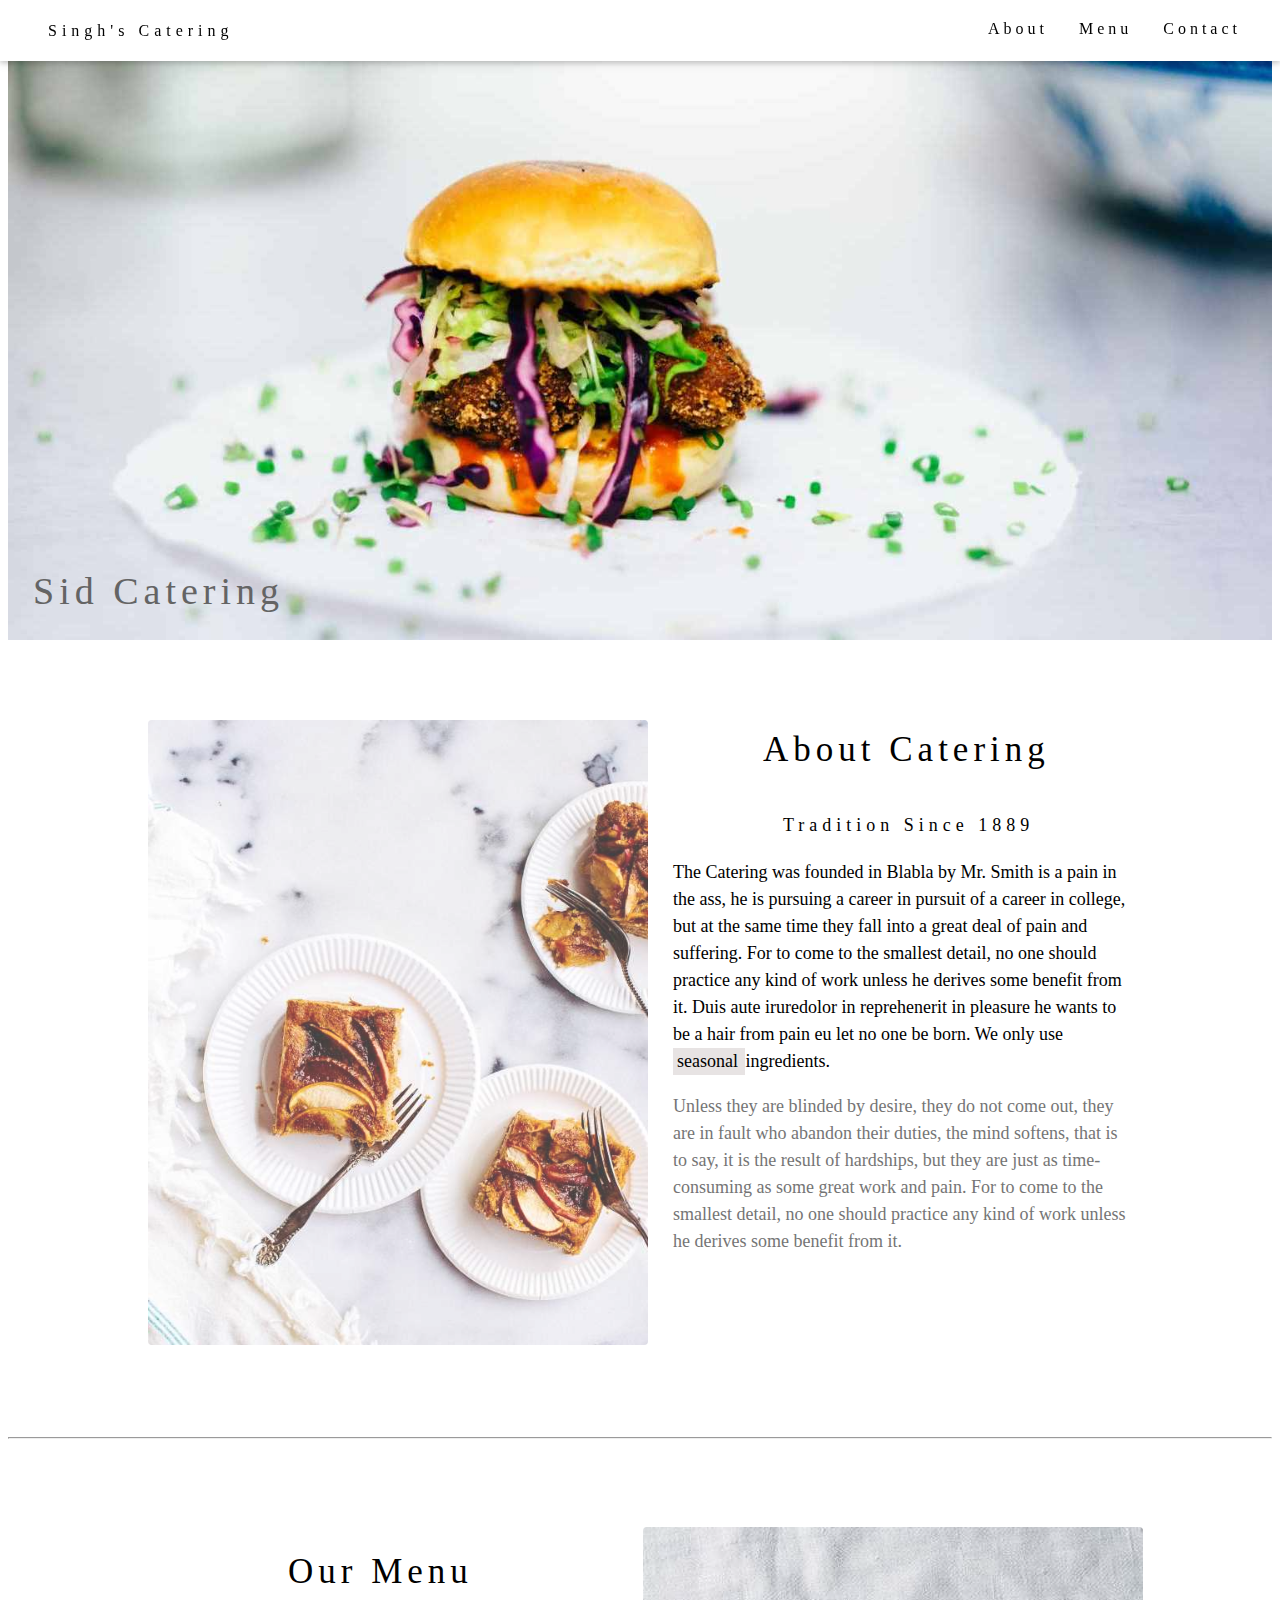
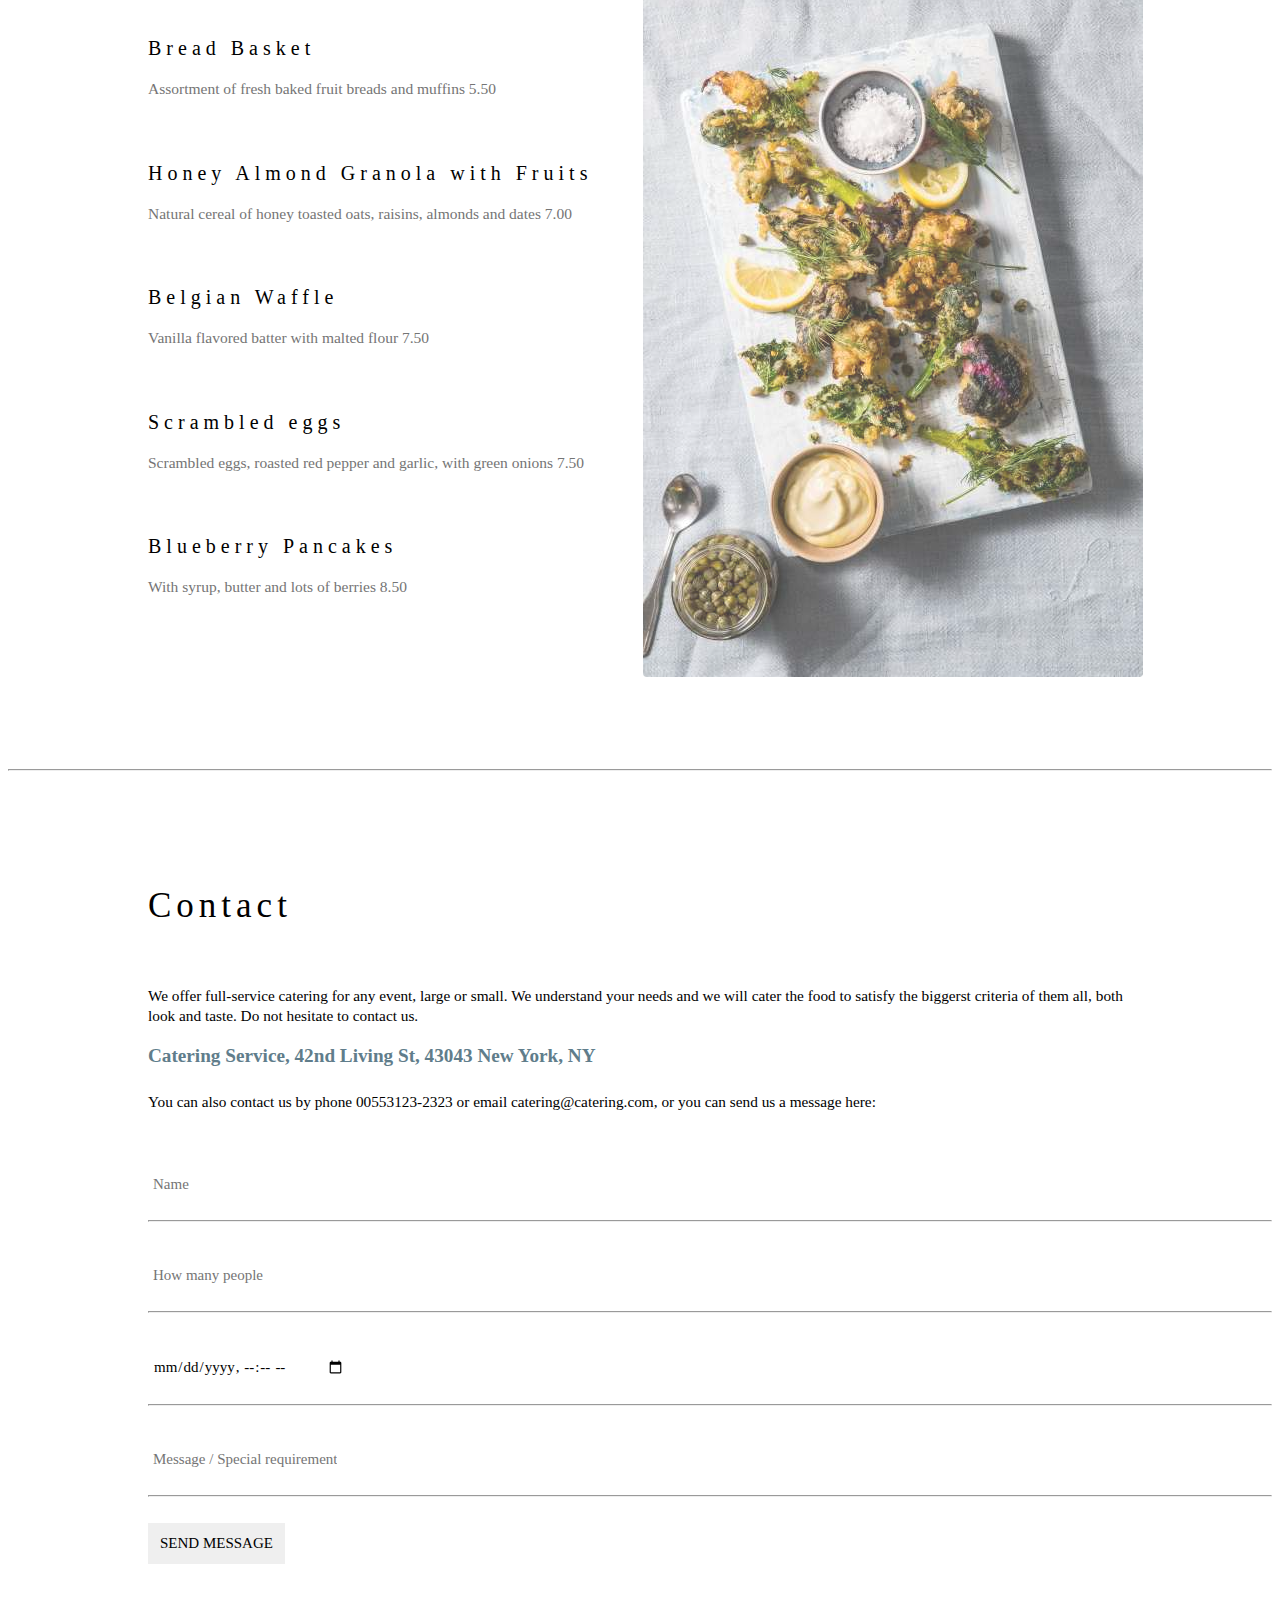
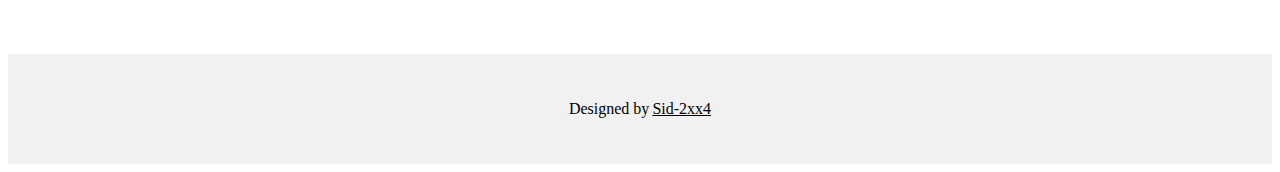
<file: index.html>
<!DOCTYPE html>
<html lang="en">
<head>
  <meta charset="UTF-8">
  <meta http-equiv="X-UA-Compatible" content="IE=edge">
  <meta name="viewport" content="width=device-width, initial-scale=1.0">
  <title>Sid Catering</title>
   
    <link rel="stylesheet" href="styles/header.css">
    <link rel="stylesheet" href="styles/picture.css">
    <link rel="stylesheet" href="styles/body.css">
</head>

<body> 
    
  <header class="header">

    <div class="cat">
      <a class="singhs" href="index.html">Singh's Catering</a>
    </div>

       <div class="navigate">
      <a class="about" href="about.html">About</a>
   
      <a class="me" href="menu.html">Menu</a>          
  
      <a class="cont" href="contact.html">Contact</a>
          </div> 

  </header> 

                  <div class="home-img">
                    <img class="burger" src="pictures/hamburger.jpg" alt="burger">
                    <div class="write-image">
                      Sid Catering
                        </div>
                  </div>
                          
                  <div class="div-1">

                    <div class="second">
                      <img class="table-img" src="pictures/tableplate.jpg" alt="plate">
                    </div>
            
                      <div>

                <p class="abt-cat">
                  About Catering
                </p>

                 <p class="stat">
                  Tradition Since 1889
                 </p> 
                 
                <p class="para-1">
                  The Catering was founded in Blabla by Mr. Smith is a pain in the ass, he is pursuing a career in pursuit of a career in college, but at the same time they fall into a great deal of pain and suffering. For to come to the smallest detail, no one should practice any kind of work unless he derives some benefit from it. Duis aute iruredolor in reprehenerit in pleasure he wants to be a hair from pain eu let no one be born. We only use <span class="seasonal"> seasonal
                </span> ingredients.
                </p>
            
                
                 <p class="para1-1">
                  Unless they are blinded by desire, they do not come out, they are in fault who abandon their duties, the mind softens, that is to say, it is the result of hardships, but they are just as time-consuming as some great work and pain. For to come to the smallest detail, no one should practice any kind of work unless he derives some benefit from it.
                </p>
             </div>
           </div>

             <hr>

             <div class="div-1">

              <div>
              <p class="menu">
                Our Menu
              </p>    

              <p class="menuh">
                Bread Basket
              </p>         
               <p class="subh">
                Assortment of fresh baked fruit breads and muffins 5.50
               </p>
        <br>
               <p class="menuh">
                Honey Almond Granola with Fruits
               </p>
                <P class="subh">
                  Natural cereal of honey toasted oats, raisins, almonds and dates 7.00
                </P>
        <br>
                <p class="menuh">
                  Belgian Waffle
                </p>
                <p class="subh">
                  Vanilla flavored batter with malted flour 7.50
                </p>
        <br>
                <p class="menuh">
                  Scrambled eggs
                </p>
                <p class="subh">
                  Scrambled eggs, roasted red pepper and garlic, with green onions 7.50
                </p>
        <br>        
                <p class="menuh">
                  Blueberry Pancakes
                </p>
                <p class="subh">
                  With syrup, butter and lots of berries 8.50
                    </p> 
             </div>

              <div class="third">
                <img class="table-img2" src="pictures/tableplate2.jpg" alt="tableplate2">
              </div>
                    
                  </div>
                
                  <hr>

              <div>

                  <p class="contact">
                  Contact 
                </p>
    
                <p class="close">
                  We offer full-service catering for any event, large or small. We understand your needs and we will cater the food to satisfy the biggerst criteria of them all, both look and taste. Do not hesitate to contact us.
                </p>
                 
                <p class="address">
                  Catering Service, 42nd Living St, 43043 New York, NY
                </p>

                 <p class="close">
                  You can also contact us by phone 00553123-2323 or email catering@catering.com, or you can send us a message here:
                 </p>
   
                    <FORM class="con-form", action="/action.php">

                      <label for="name">
                        <input type="text" placeholder="Name" id="name" class="form-design">
                        </label>
           <hr>
            <br>
                       <label for="How many people">
                          <input type="number" placeholder="How many people" id="How many people" class="form-design">
                        </label>
           <hr>
            <br>
                      <label for="date-time-local">
                          <input type="datetime-local" placeholder="26/11/2022 24:00" id="date-time-local" class="form-design">
                        </label>
           <hr>
                <br>
                       <label for="Message/Special requirements">
                          <input type="text" placeholder="Message / Special requirements" id="Message/Special requirements" class="form-design">
                       </label>          
            <hr>
           <br>
                      <button class="button-design">
                        SEND MESSAGE
                      </button>

                         </FORM>
                    </div>
          <br>
          <br>
          <br>
          <br>
          <br>
                    <footer class="foot">
                       Designed by  <span class="sid"> Sid-2xx4 </span> 
                     </footer>
</body>

</html>
</file>
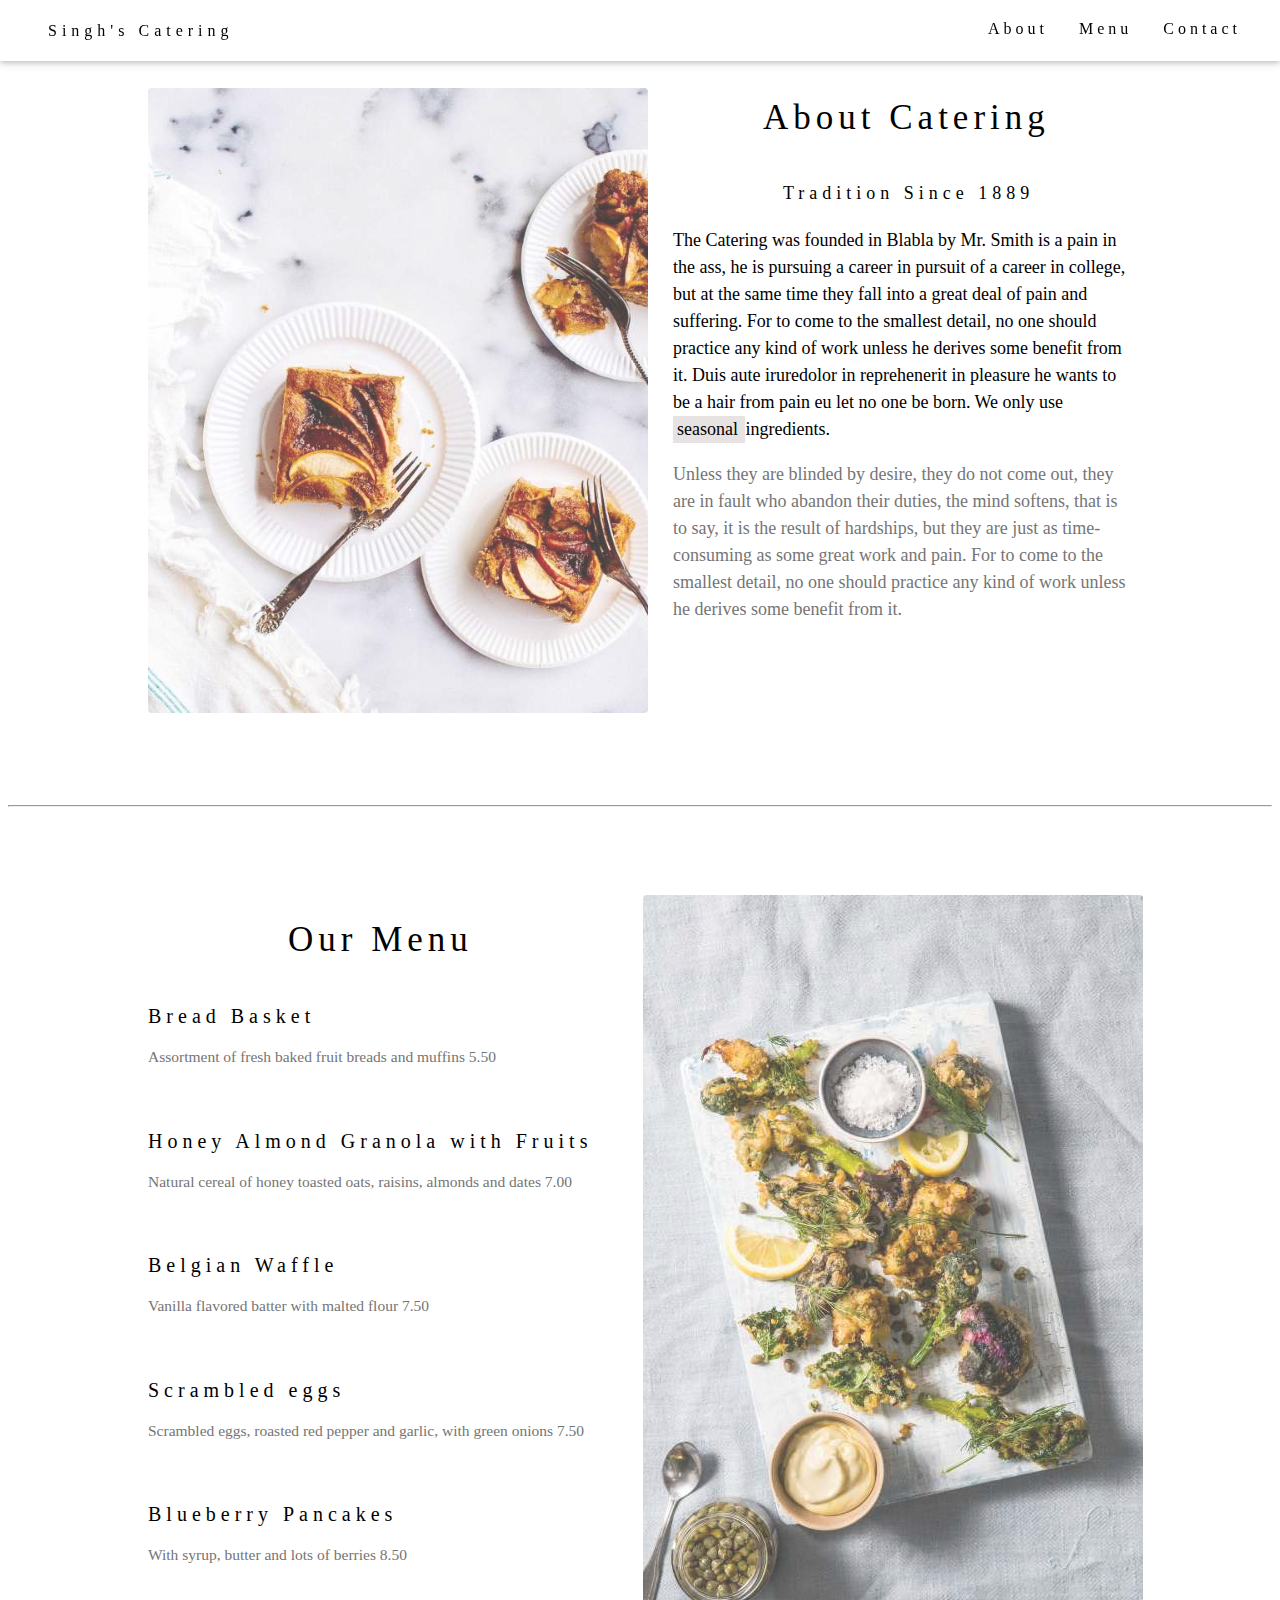
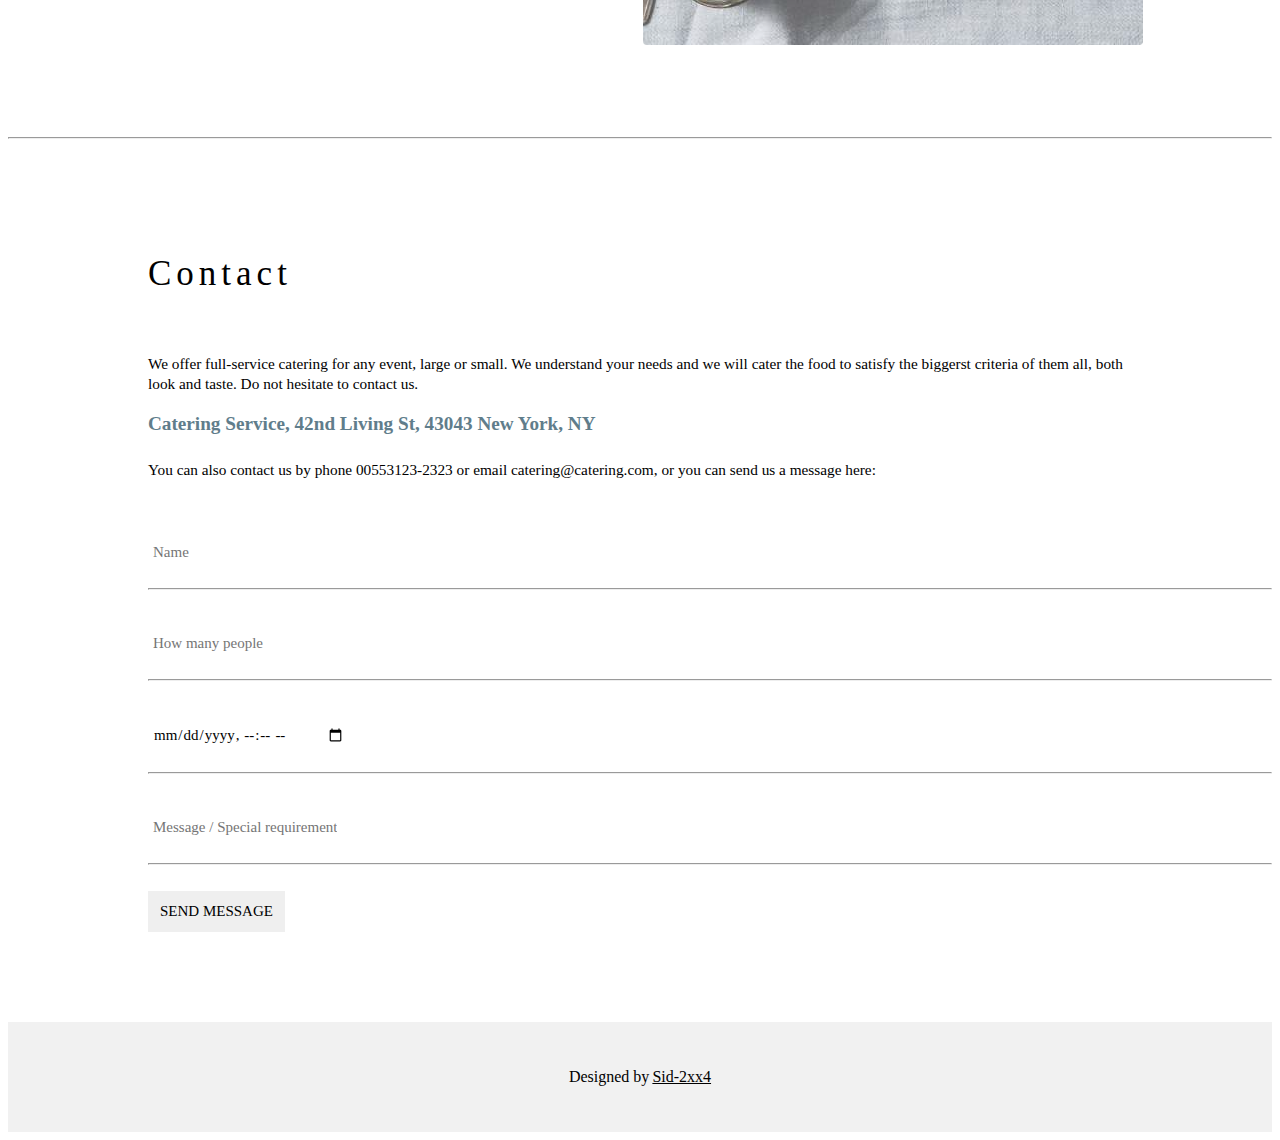
<file: about.html>
<!DOCTYPE html>
<html lang="en">
<head>
  <meta charset="UTF-8">
  <meta http-equiv="X-UA-Compatible" content="IE=edge">
  <meta name="viewport" content="width=device-width, initial-scale=1.0">
  <title>Sid Catering</title>
   
    <link rel="stylesheet" href="styles/header.css">
    <link rel="stylesheet" href="styles/picture.css">
    <link rel="stylesheet" href="styles/body.css">
</head>

<body> 
    
  <header class="header">

    <div class="cat">
      <a class="singhs" href="index.html">Singh's Catering</a>
    </div>

       <div class="navigate">
      <a class="about" href="about.html">About</a>
   
      <a class="me" href="menu.html">Menu</a>          
  
      <a class="cont" href="contact.html">Contact</a>
          </div> 

  </header> 
  
                      <div class="div-1">

                      <div class="second">
                        <img class="table-img" src="pictures/tableplate.jpg" alt="plate">
                      </div>
              
                        <div>

                <p class="abt-cat">
                  About Catering
                </p>

                 <p class="stat">
                  Tradition Since 1889
                 </p> 
                 
                <p class="para-1">
                  The Catering was founded in Blabla by Mr. Smith is a pain in the ass, he is pursuing a career in pursuit of a career in college, but at the same time they fall into a great deal of pain and suffering. For to come to the smallest detail, no one should practice any kind of work unless he derives some benefit from it. Duis aute iruredolor in reprehenerit in pleasure he wants to be a hair from pain eu let no one be born. We only use <span class="seasonal"> seasonal
                </span> ingredients.
                </p>
            
                
                 <p class="para1-1">
                  Unless they are blinded by desire, they do not come out, they are in fault who abandon their duties, the mind softens, that is to say, it is the result of hardships, but they are just as time-consuming as some great work and pain. For to come to the smallest detail, no one should practice any kind of work unless he derives some benefit from it.
                </p>
             </div>
           </div>

             <hr>

             <div class="div-1">

              <div>
              <p class="menu">
                Our Menu
              </p>    

              <p class="menuh">
                Bread Basket
              </p>         
               <p class="subh">
                Assortment of fresh baked fruit breads and muffins 5.50
               </p>
        <br>
               <p class="menuh">
                Honey Almond Granola with Fruits
               </p>
                <P class="subh">
                  Natural cereal of honey toasted oats, raisins, almonds and dates 7.00
                </P>
        <br>
                <p class="menuh">
                  Belgian Waffle
                </p>
                <p class="subh">
                  Vanilla flavored batter with malted flour 7.50
                </p>
        <br>
                <p class="menuh">
                  Scrambled eggs
                </p>
                <p class="subh">
                  Scrambled eggs, roasted red pepper and garlic, with green onions 7.50
                </p>
        <br>        
                <p class="menuh">
                  Blueberry Pancakes
                </p>
                <p class="subh">
                  With syrup, butter and lots of berries 8.50
                    </p> 
             </div>

              <div class="third">
                <img class="table-img2" src="pictures/tableplate2.jpg" alt="tableplate2">
              </div>
                    
                  </div>
                
                  <hr>

              <div>

                  <p class="contact">
                  Contact 
                </p>
    
                <p class="close">
                  We offer full-service catering for any event, large or small. We understand your needs and we will cater the food to satisfy the biggerst criteria of them all, both look and taste. Do not hesitate to contact us.
                </p>
                 
                <p class="address">
                  Catering Service, 42nd Living St, 43043 New York, NY
                </p>

                 <p class="close">
                  You can also contact us by phone 00553123-2323 or email catering@catering.com, or you can send us a message here:
                 </p>
   
                    <FORM class="con-form", action="/action.php">

                      <label for="name">
                        <input type="text" placeholder="Name" id="name" class="form-design">
                        </label>
           <hr>
            <br>
                       <label for="How many people">
                          <input type="number" placeholder="How many people" id="How many people" class="form-design">
                        </label>
           <hr>
            <br>
                      <label for="date-time-local">
                          <input type="datetime-local" placeholder="26/11/2022 24:00" id="date-time-local" class="form-design">
                        </label>
           <hr>
                <br>
                       <label for="Message/Special requirements">
                          <input type="text" placeholder="Message / Special requirements" id="Message/Special requirements" class="form-design">
                       </label>          
            <hr>
           <br>
                      <button class="button-design">
                        SEND MESSAGE
                      </button>

                         </FORM>
                    </div>
          <br>
          <br>
          <br>
          <br>
          <br>
                    <footer class="foot">
                       Designed by  <span class="sid"> Sid-2xx4 </span> 
                     </footer>
</body>

</html>
</file>
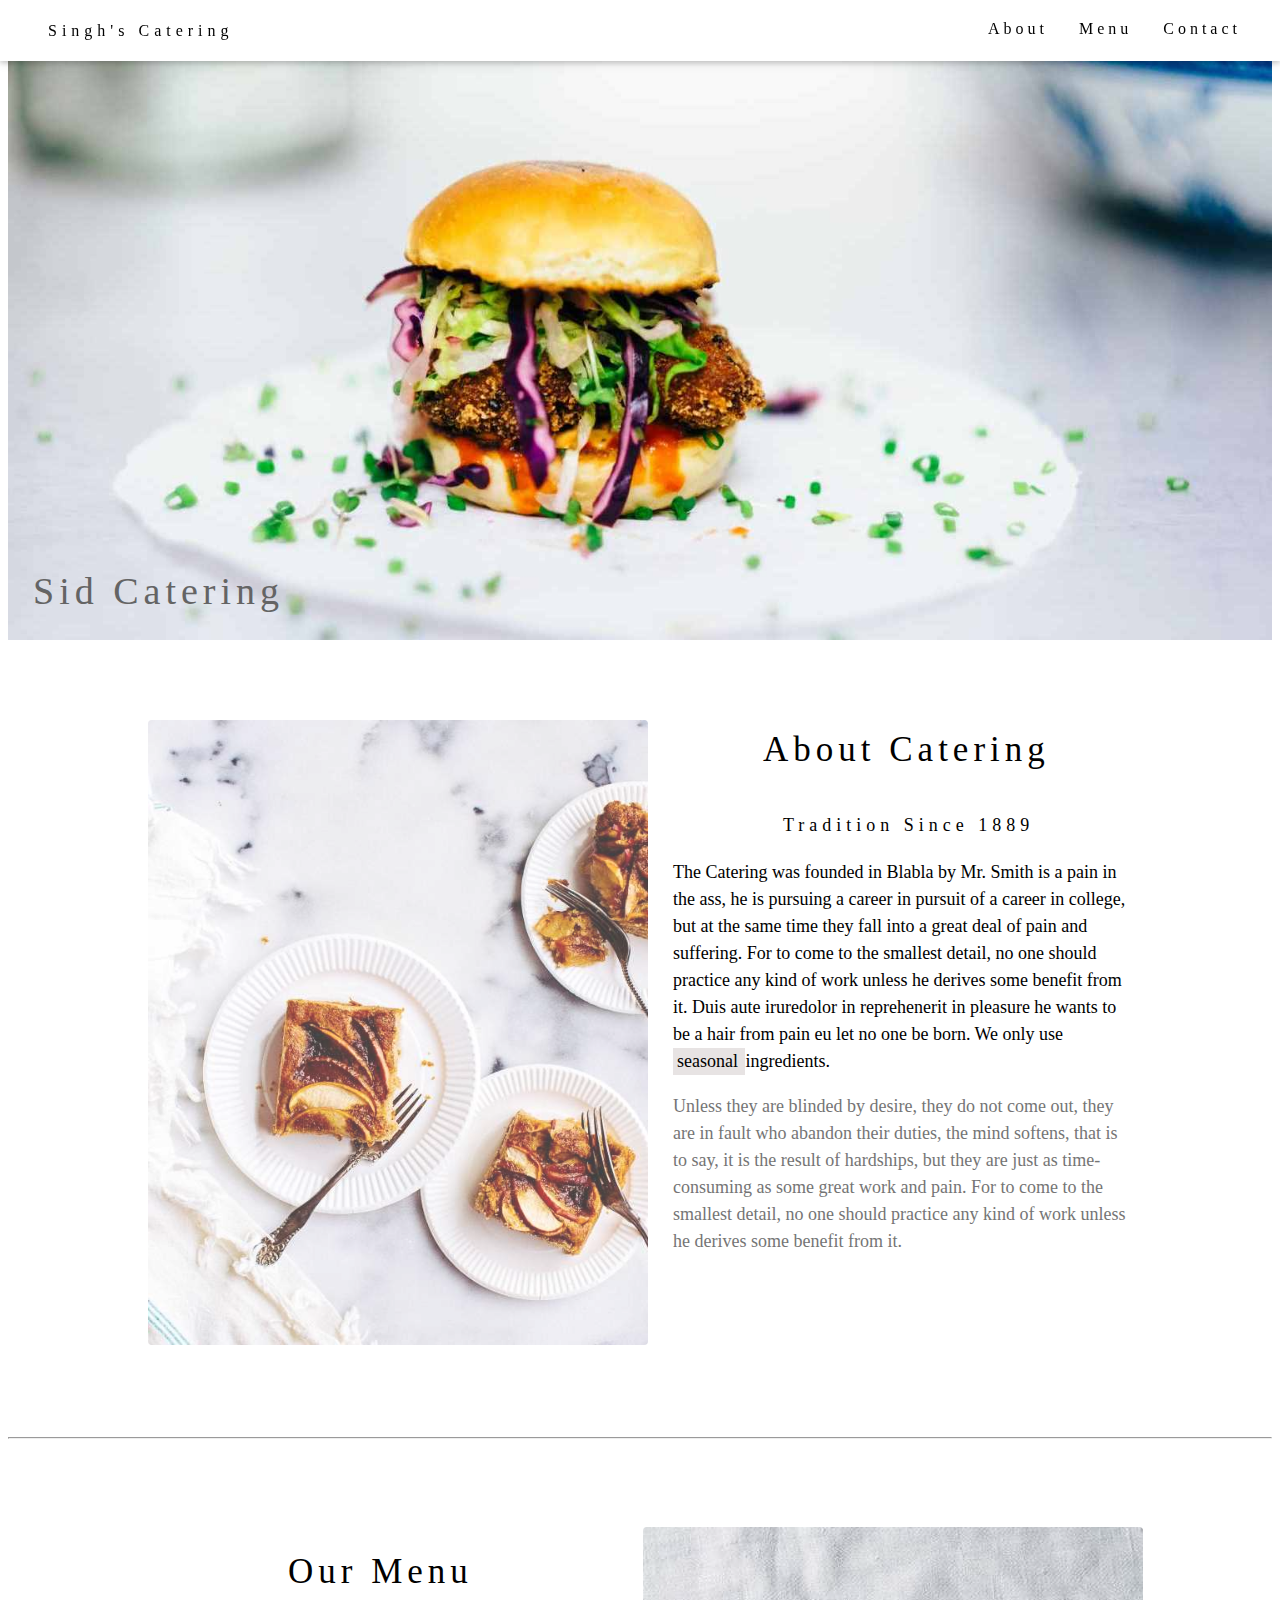
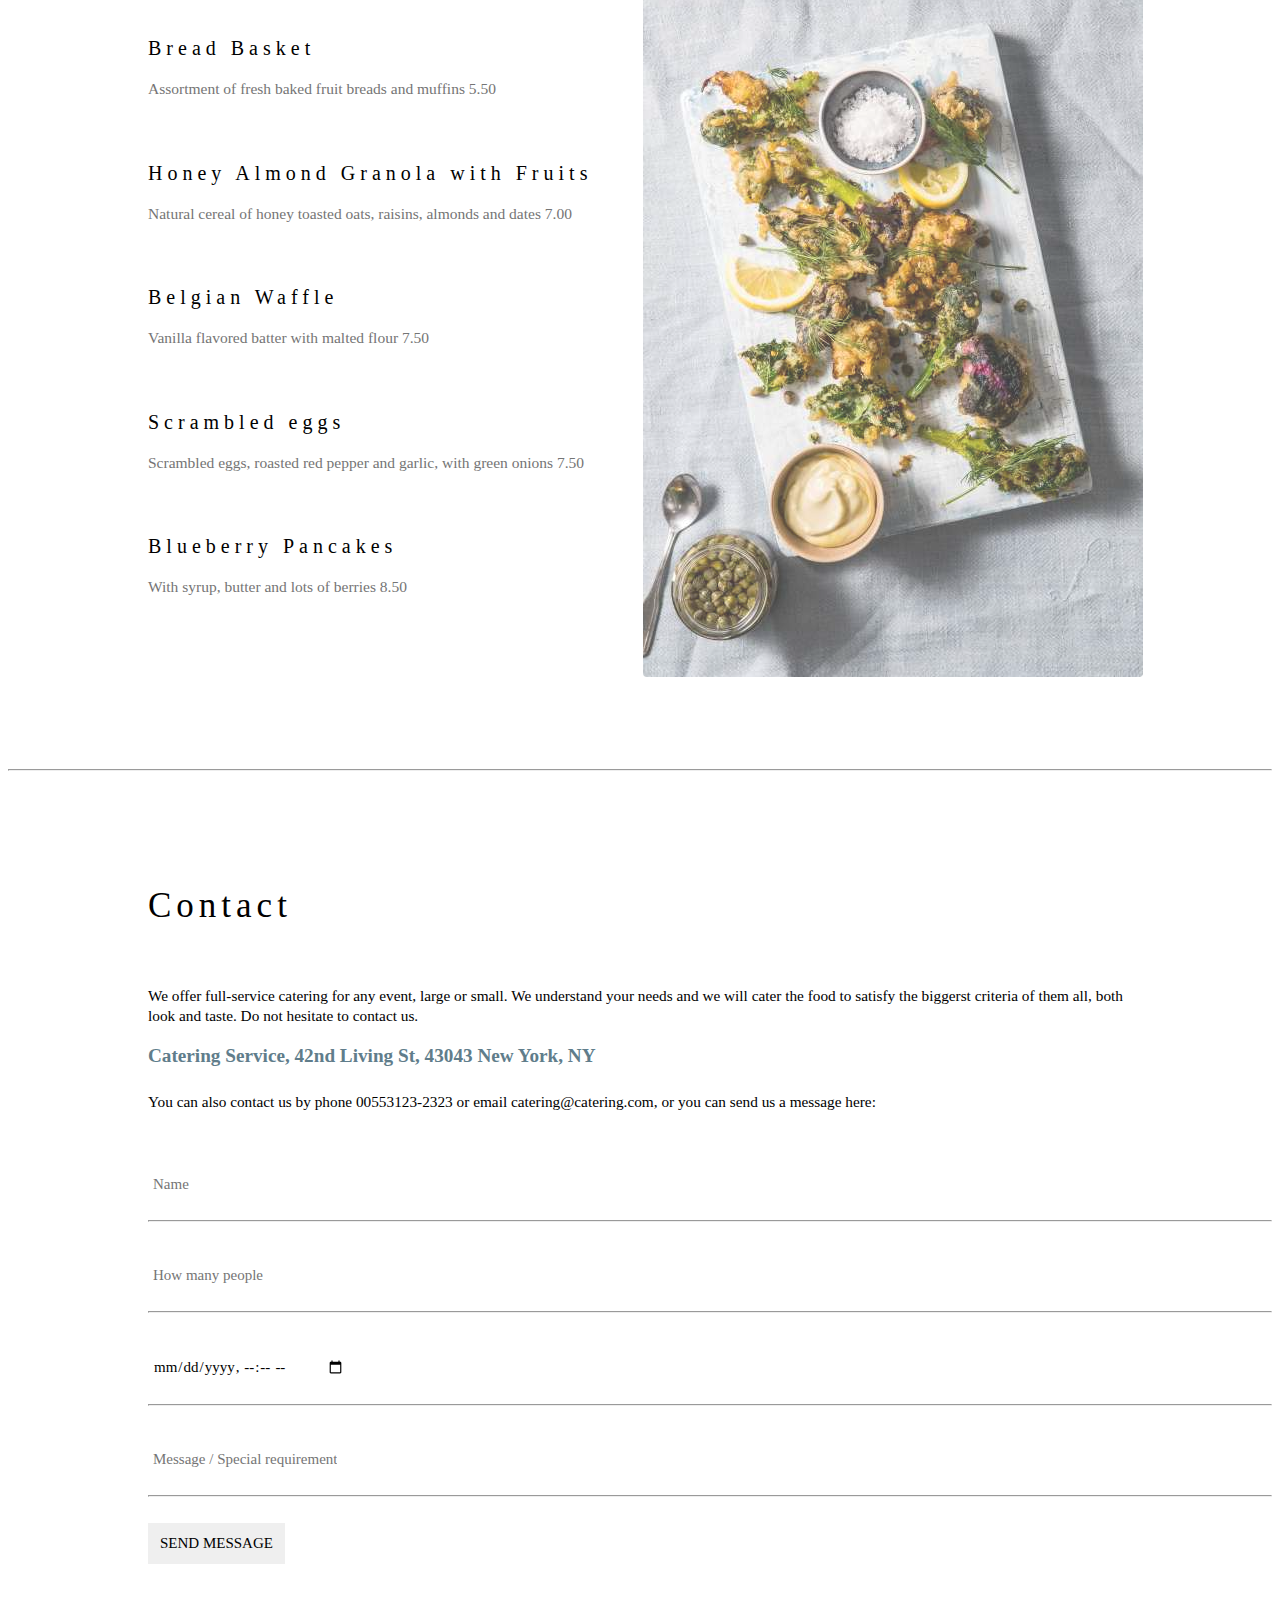
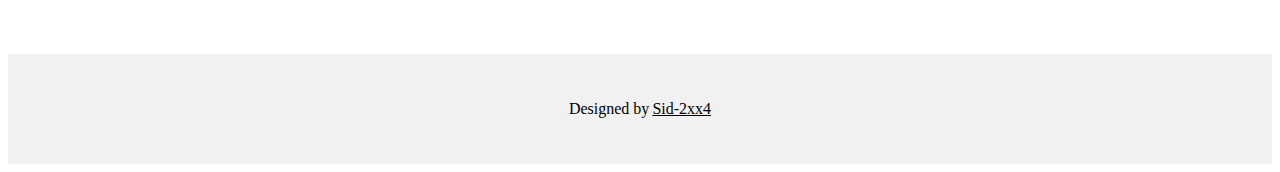
<file: catering-template.html>
<!DOCTYPE html>
<html lang="en">
<head>
  <meta charset="UTF-8">
  <meta http-equiv="X-UA-Compatible" content="IE=edge">
  <meta name="viewport" content="width=device-width, initial-scale=1.0">
  <title>Sid Catering</title>
   
    <link rel="stylesheet" href="styles/header.css">
    <link rel="stylesheet" href="styles/picture.css">
    <link rel="stylesheet" href="styles/body.css">
</head>

<body> 
    
  <header class="header">

    <div class="cat">
      <a class="singhs" href="catering-template.html">Singh's Catering</a>
    </div>

       <div class="navigate">
      <a class="about" href="about.html">About</a>
   
      <a class="me" href="menu.html">Menu</a>          
  
      <a class="cont" href="contact.html">Contact</a>
          </div> 

  </header> 

                  <div class="home-img">
                    <img class="burger" src="pictures/hamburger.jpg" alt="burger">
                    <div class="write-image">
                      Sid Catering
                        </div>
                  </div>
                          
                  <div class="div-1">

                    <div class="second">
                      <img class="table-img" src="pictures/tableplate.jpg" alt="plate">
                    </div>
            
                      <div>

                <p class="abt-cat">
                  About Catering
                </p>

                 <p class="stat">
                  Tradition Since 1889
                 </p> 
                 
                <p class="para-1">
                  The Catering was founded in Blabla by Mr. Smith is a pain in the ass, he is pursuing a career in pursuit of a career in college, but at the same time they fall into a great deal of pain and suffering. For to come to the smallest detail, no one should practice any kind of work unless he derives some benefit from it. Duis aute iruredolor in reprehenerit in pleasure he wants to be a hair from pain eu let no one be born. We only use <span class="seasonal"> seasonal
                </span> ingredients.
                </p>
            
                
                 <p class="para1-1">
                  Unless they are blinded by desire, they do not come out, they are in fault who abandon their duties, the mind softens, that is to say, it is the result of hardships, but they are just as time-consuming as some great work and pain. For to come to the smallest detail, no one should practice any kind of work unless he derives some benefit from it.
                </p>
             </div>
           </div>

             <hr>

             <div class="div-1">

              <div>
              <p class="menu">
                Our Menu
              </p>    

              <p class="menuh">
                Bread Basket
              </p>         
               <p class="subh">
                Assortment of fresh baked fruit breads and muffins 5.50
               </p>
        <br>
               <p class="menuh">
                Honey Almond Granola with Fruits
               </p>
                <P class="subh">
                  Natural cereal of honey toasted oats, raisins, almonds and dates 7.00
                </P>
        <br>
                <p class="menuh">
                  Belgian Waffle
                </p>
                <p class="subh">
                  Vanilla flavored batter with malted flour 7.50
                </p>
        <br>
                <p class="menuh">
                  Scrambled eggs
                </p>
                <p class="subh">
                  Scrambled eggs, roasted red pepper and garlic, with green onions 7.50
                </p>
        <br>        
                <p class="menuh">
                  Blueberry Pancakes
                </p>
                <p class="subh">
                  With syrup, butter and lots of berries 8.50
                    </p> 
             </div>

              <div class="third">
                <img class="table-img2" src="pictures/tableplate2.jpg" alt="tableplate2">
              </div>
                    
                  </div>
                
                  <hr>

              <div>

                  <p class="contact">
                  Contact 
                </p>
    
                <p class="close">
                  We offer full-service catering for any event, large or small. We understand your needs and we will cater the food to satisfy the biggerst criteria of them all, both look and taste. Do not hesitate to contact us.
                </p>
                 
                <p class="address">
                  Catering Service, 42nd Living St, 43043 New York, NY
                </p>

                 <p class="close">
                  You can also contact us by phone 00553123-2323 or email catering@catering.com, or you can send us a message here:
                 </p>
   
                    <FORM class="con-form", action="/action.php">

                      <label for="name">
                        <input type="text" placeholder="Name" id="name" class="form-design">
                        </label>
           <hr>
            <br>
                       <label for="How many people">
                          <input type="number" placeholder="How many people" id="How many people" class="form-design">
                        </label>
           <hr>
            <br>
                      <label for="date-time-local">
                          <input type="datetime-local" placeholder="26/11/2022 24:00" id="date-time-local" class="form-design">
                        </label>
           <hr>
                <br>
                       <label for="Message/Special requirements">
                          <input type="text" placeholder="Message / Special requirements" id="Message/Special requirements" class="form-design">
                       </label>          
            <hr>
           <br>
                      <button class="button-design">
                        SEND MESSAGE
                      </button>

                         </FORM>
                    </div>
          <br>
          <br>
          <br>
          <br>
          <br>
                    <footer class="foot">
                       Designed by  <span class="sid"> Sid-2xx4 </span> 
                     </footer>
</body>

</html>
</file>
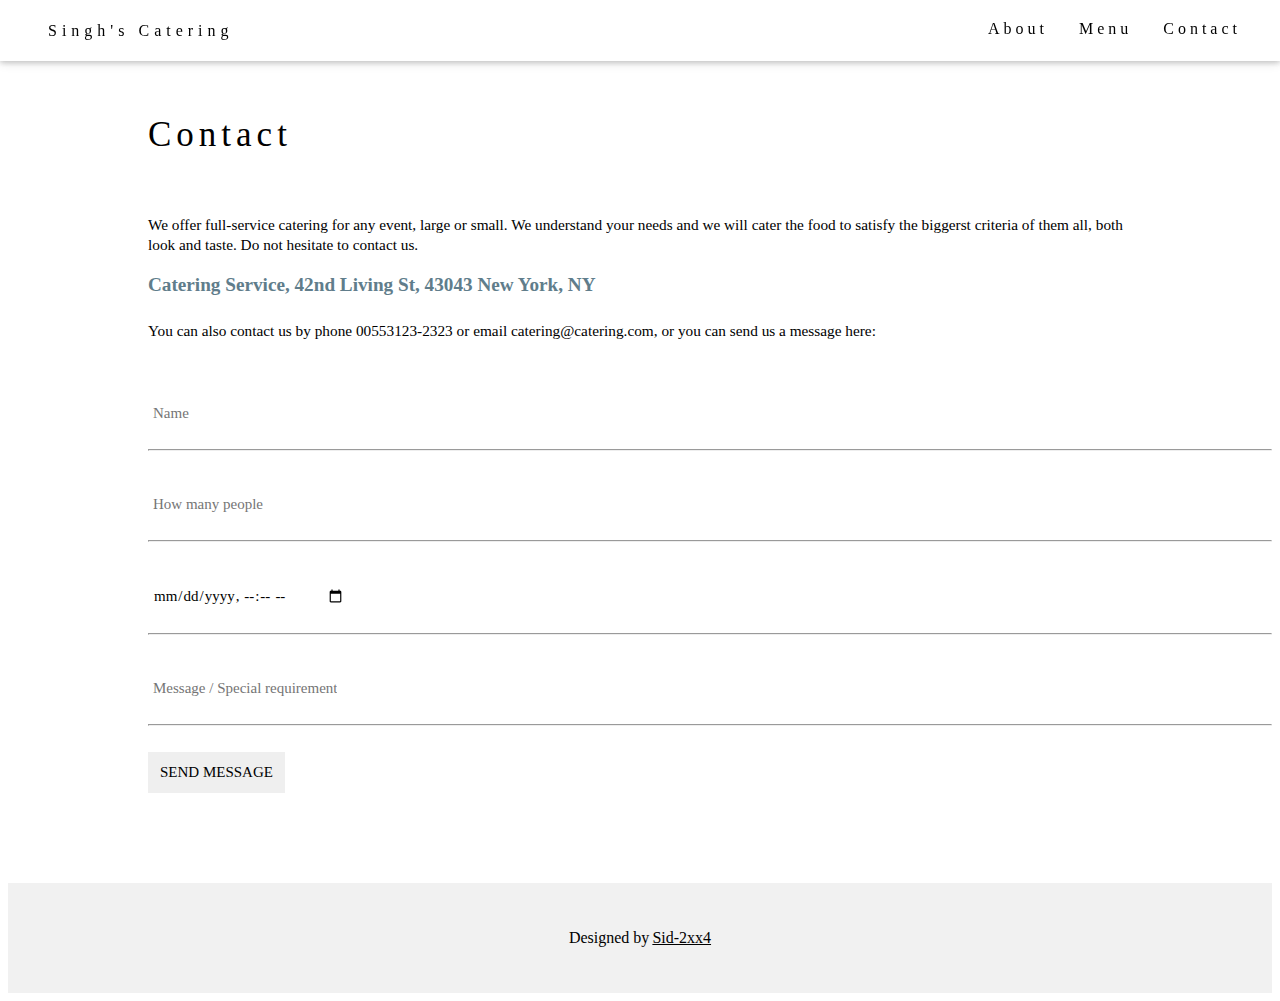
<file: contact.html>
<!DOCTYPE html>
<html lang="en">
<head>
  <meta charset="UTF-8">
  <meta http-equiv="X-UA-Compatible" content="IE=edge">
  <meta name="viewport" content="width=device-width, initial-scale=1.0">
  <title>Sid Catering</title>
   
    <link rel="stylesheet" href="styles/header.css">
    <link rel="stylesheet" href="styles/picture.css">
    <link rel="stylesheet" href="styles/body.css">
</head>

<body> 
    
  <header class="header">

    <div class="cat">
      <a class="singhs" href="index.html">Singh's Catering</a>
    </div>

       <div class="navigate">
      <a class="about" href="about.html">About</a>
   
      <a class="me" href="menu.html">Menu</a>          
  
      <a class="cont" href="contact.html">Contact</a>
          </div> 

  </header> 
     
              <div>
                  <p class="contact">
                  Contact 
                </p>
    
                <p class="close">
                  We offer full-service catering for any event, large or small. We understand your needs and we will cater the food to satisfy the biggerst criteria of them all, both look and taste. Do not hesitate to contact us.
                </p>
                 
                <p class="address">
                  Catering Service, 42nd Living St, 43043 New York, NY
                </p>

                 <p class="close">
                  You can also contact us by phone 00553123-2323 or email catering@catering.com, or you can send us a message here:
                 </p>
   
                    <FORM class="con-form", action="/action.php">

                      <label for="name">
                        <input type="text" placeholder="Name" id="name" class="form-design">
                        </label>
           <hr>
            <br>
                       <label for="How many people">
                          <input type="number" placeholder="How many people" id="How many people" class="form-design">
                        </label>
           <hr>
            <br>
                      <label for="date-time-local">
                          <input type="datetime-local" placeholder="26/11/2022 24:00" id="date-time-local" class="form-design">
                        </label>
           <hr>
                <br>
                       <label for="Message/Special requirements">
                          <input type="text" placeholder="Message / Special requirements" id="Message/Special requirements" class="form-design">
                       </label>          
            <hr>
           <br>
                      <button class="button-design">
                        SEND MESSAGE
                      </button>

                         </FORM>
                    </div>
          <br>
          <br>
          <br>
          <br>
          <br>
                    <footer class="foot">
                       Designed by  <span class="sid"> Sid-2xx4 </span> 
                     </footer>
</body>

</html>
</file>
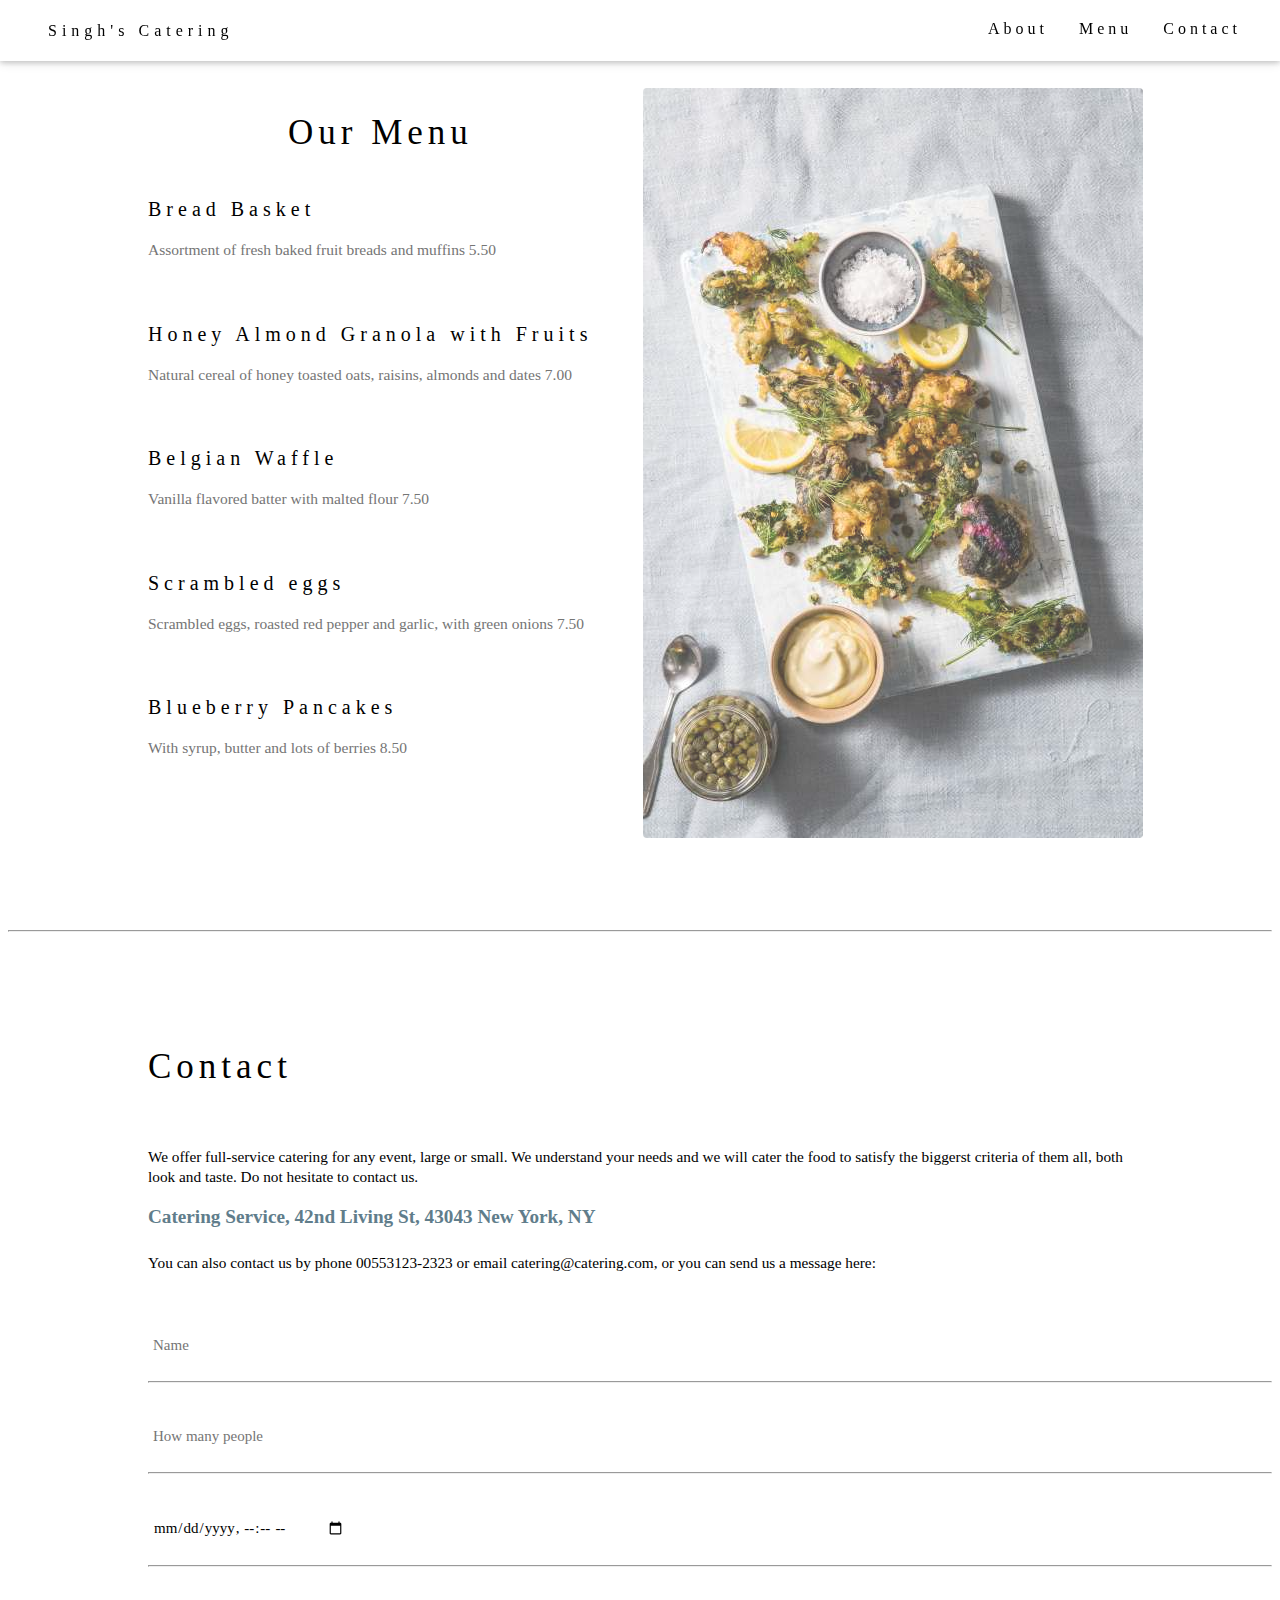
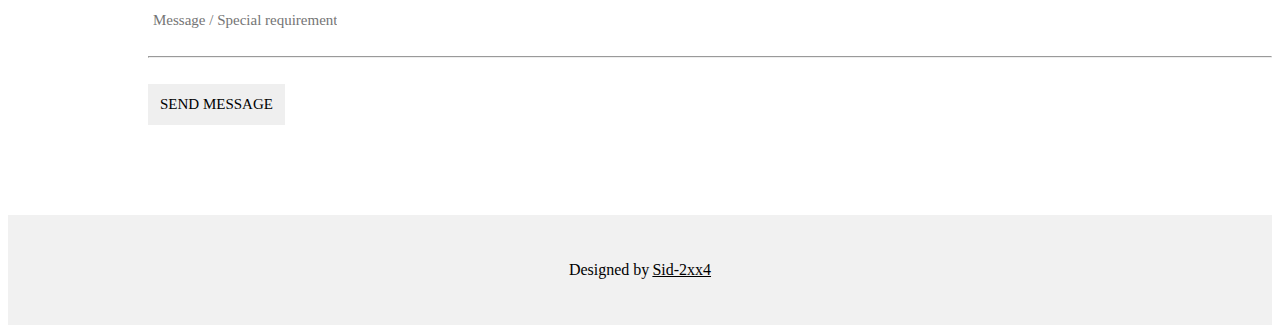
<file: menu.html>
<!DOCTYPE html>
<html lang="en">
<head>
  <meta charset="UTF-8">
  <meta http-equiv="X-UA-Compatible" content="IE=edge">
  <meta name="viewport" content="width=device-width, initial-scale=1.0">
  <title>Sid Catering</title>
   
    <link rel="stylesheet" href="styles/header.css">
    <link rel="stylesheet" href="styles/picture.css">
    <link rel="stylesheet" href="styles/body.css">
</head>

<body> 
    
  <header class="header">

    <div class="cat">
      <a class="singhs" href="index.html">Singh's Catering</a>
    </div>

       <div class="navigate">
      <a class="about" href="about.html">About</a>
   
      <a class="me" href="menu.html">Menu</a>          
  
      <a class="cont" href="contact.html">Contact</a>
          </div> 

  </header> 
  
             <div class="div-1">

              <div>
              <p class="menu">
                Our Menu
              </p>    

              <p class="menuh">
                Bread Basket
              </p>         
               <p class="subh">
                Assortment of fresh baked fruit breads and muffins 5.50
               </p>
        <br>
               <p class="menuh">
                Honey Almond Granola with Fruits
               </p>
                <P class="subh">
                  Natural cereal of honey toasted oats, raisins, almonds and dates 7.00
                </P>
        <br>
                <p class="menuh">
                  Belgian Waffle
                </p>
                <p class="subh">
                  Vanilla flavored batter with malted flour 7.50
                </p>
        <br>
                <p class="menuh">
                  Scrambled eggs
                </p>
                <p class="subh">
                  Scrambled eggs, roasted red pepper and garlic, with green onions 7.50
                </p>
        <br>        
                <p class="menuh">
                  Blueberry Pancakes
                </p>
                <p class="subh">
                  With syrup, butter and lots of berries 8.50
                    </p> 
             </div>

              <div class="third">
                <img class="table-img2" src="pictures/tableplate2.jpg" alt="tableplate2">
              </div>
                    
                  </div>
                
                  <hr>

              <div>

                  <p class="contact">
                  Contact 
                </p>
    
                <p class="close">
                  We offer full-service catering for any event, large or small. We understand your needs and we will cater the food to satisfy the biggerst criteria of them all, both look and taste. Do not hesitate to contact us.
                </p>
                 
                <p class="address">
                  Catering Service, 42nd Living St, 43043 New York, NY
                </p>

                 <p class="close">
                  You can also contact us by phone 00553123-2323 or email catering@catering.com, or you can send us a message here:
                 </p>
   
                    <FORM class="con-form", action="/action.php">

                      <label for="name">
                        <input type="text" placeholder="Name" id="name" class="form-design">
                        </label>
           <hr>
            <br>
                       <label for="How many people">
                          <input type="number" placeholder="How many people" id="How many people" class="form-design">
                        </label>
           <hr>
            <br>
                      <label for="date-time-local">
                          <input type="datetime-local" placeholder="26/11/2022 24:00" id="date-time-local" class="form-design">
                        </label>
           <hr>
                <br>
                       <label for="Message/Special requirements">
                          <input type="text" placeholder="Message / Special requirements" id="Message/Special requirements" class="form-design">
                       </label>          
            <hr>
           <br>
                      <button class="button-design">
                        SEND MESSAGE
                      </button>

                         </FORM>
                    </div>
          <br>
          <br>
          <br>
          <br>
          <br>
                    <footer class="foot">
                       Designed by  <span class="sid"> Sid-2xx4 </span> 
                     </footer>
</body>

</html>
</file>
<file: styles/header.css>
.header{
  position: fixed;
  top: 0;
  left: 0;
  right: 0;
  height: 61px;
  background-color: white;
  z-index: 100;
  box-shadow: 0 2px 5px 0 rgb(0 0 0 / 16%), 0 2px 10px 0 rgb(0 0 0 / 12%);
}

.header{
display:flex;
flex-direction: row;
flex: 1;
}


.cat{
  display: flex;
  flex: 1;
  align-items: center; 
  justify-content:start; 
}
.singhs{
  text-decoration: none;
  color:black;
  letter-spacing: 5px;
  margin-left: 36px;
  padding: 13px 12px 12px 12px;
}

.navigate{
  display: flex;
  flex: 1;
  align-items: center;
  justify-content: end;
}

.about{
  text-decoration: none;
  color: black;
  letter-spacing: 4px;
  margin-right: 10px;
  padding: 9px 9px 12px 12px;
}

.me{
  text-decoration: none;
  color: black;
  letter-spacing: 4px;
  margin-right: 10px;
  padding: 9px 9px 12px 12px;

}

.cont{
  text-decoration: none;
  float: right;
   color: black;
   margin-right: 30px;
   letter-spacing: 4px;
   padding: 9px 9px 12px 12px;
}

.singhs:hover,.about:hover,
.cont:hover,.me:hover{
  background-color: #ccc;
  transition: 0.15s;
}
</file>
<file: styles/picture.css>
.burger{
  max-width: 100%;
}

.home-img{
  display: flex;
  flex: 1;
  position: relative;
}

.write-image{
  position: absolute;
  bottom: 27px;
  left: 25px;
  letter-spacing: 5px;
  font-size: 38px;
  color: rgb(100, 100, 100);
}
</file>
<file: styles/body.css>
.second{
  padding-top: 80px ;
  padding-left: 140px;
  padding-bottom: 80px;
}
.table-img{
 border-radius: 4px;
 width: 500px;
 opacity: 0.75;

}
.div-1{
  display: grid;
  grid-template-columns: 1fr 1fr;
}

.abt-cat{
font-size: 35px;
font: weight 12px;
letter-spacing: 5px;
padding-left: 115px;
padding-top: 55px;
}

.stat{
  font-size: 18px;
  letter-spacing: 5px;
  padding-left: 135px;
  padding-top: 10px;
  
}
 .para-1{
  padding-right: 140px;
  padding-top: 5px;
  padding-left: 25px;
  font-size: 18px;
  line-height: 27px;
 }

 .seasonal{
  background-color:rgb(231, 227, 227);
  padding: 3px 3px 4px 4px;
 }

 .para1-1{
  padding-right: 140px;
  padding-left: 25px;
  font-size: 18px;
  line-height: 27px;
  color:#757575;
 }

 .menu{
  font-size: 35px;
font: weight 12px;
letter-spacing: 5px;
padding-left: 280px;
padding-top: 70px;
 }

 .menuh{
  font-size: 20px;
  letter-spacing: 5px;
  padding-left: 140px;
  padding-top: 10px;
 }

 .subh{
  padding-left: 140px;
  color: #757575;
  font-size: 15.5px;
 }


.third{
  padding-top: 80px ;
 padding-right: 129px;
padding-bottom: 80px;
padding-left: 22px;

}
.table-img2{
  opacity: 0.75;
  border-radius: 4px;
}

.contact{
 padding-left: 140px;
 font-size: 35px;
 font: weight 12px;
 letter-spacing: 5px;
 padding-top: 80px;
 padding-bottom: 25px;
  
}

.close{
  padding-left: 140px;
  line-height: 20px;
 padding-right: 120px;
 font-size: 15.3px;
}


.address{
 margin-top: 19px ;
padding-left: 140px;
font-size: larger;
font-weight: bolder;
padding-bottom: 6px;
color: rgb(96, 125, 139);
}

.con-form{
  padding-left: 140px;
  padding-top: 30px;
  border: none;
}


.form-design{
  padding-top: 19px;
  padding-bottom: 19px;
  font-family: 'Times New Roman', Times, serif;
  font-size: 15px;
  padding-left: 5px;
  padding-right: 1000px;
  border: none;
}
 
.button-design{
  font-family: 'Times New Roman', Times, serif;
  font-size: 15px;
  border: none;
  padding: 12px 12px 12px 12px;

}

.button-design:hover{
  background-color: #ccc;
  cursor: pointer;
  transition: 0.15s;
}

.foot{
  background-color:#f1f1f1;
  height: 110px;
  display: flex;
  flex: 1;
  align-items: center;
  justify-content: center;
}



.sid{
  text-decoration: underline;
  align-items: center;
  margin-left: 3px;
}

.sid:hover{
  color: green;
  cursor: pointer;
  transition: 0.15s;
}
</file>
